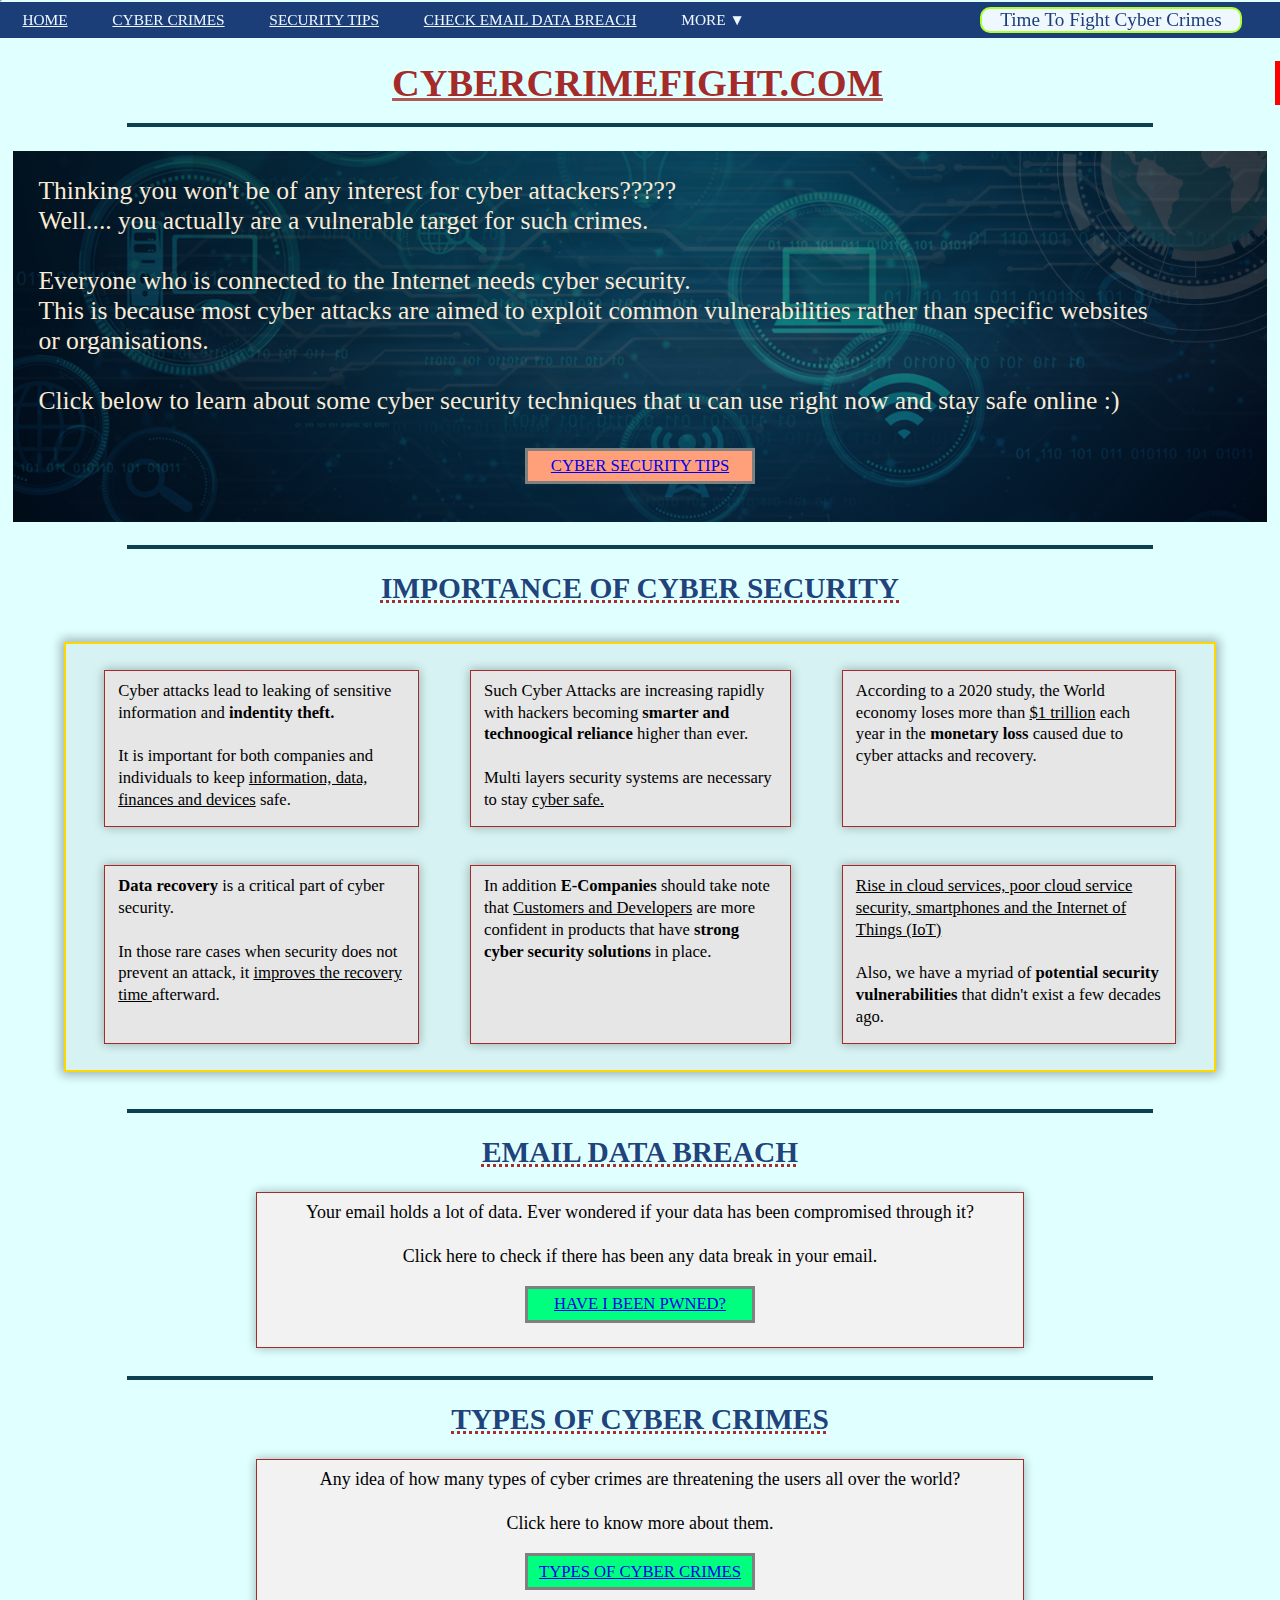
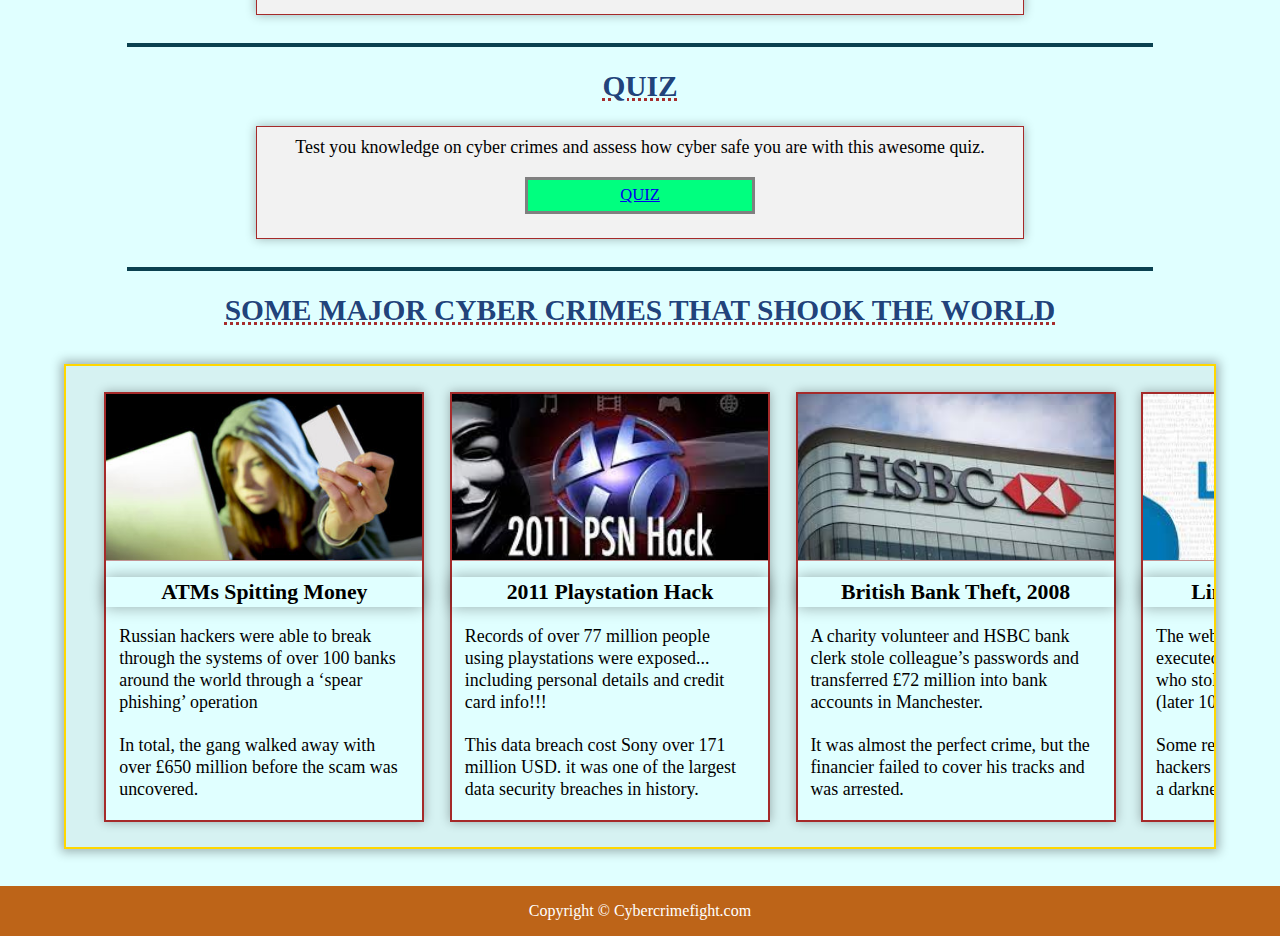
<file: index.html>
<!DOCTYPE html>
<html lang="en">

<head>
    <meta charset="UTF-8">
    <meta http-equiv="X-UA-Compatible" content="IE=edge">
    <meta name="viewport" content="width=device-width, initial-scale=1.0">
    <title>Document</title>
    <link rel="stylesheet" href="style.css">
</head>

<body>
    <div class="progress">
        <hr>
    </div>
    <header>
        <nav id="navbar">
            <div id="nav-left">
                <ul id="nav-buttons">
                    <a href="index.html">
                        <li>home</li>
                    </a>
                    <a href="cybercrime.html">
                        <li>cyber crimes</li>
                    </a>
                    <a href="security.html">
                        <li>security tips</li>
                    </a>
                    <a href="https://haveibeenpwned.com/">
                        <li>check email data breach</li>
                    </a>
                    <li id="dd-btn">more &#9660
                        <ul id="nav-dropdown">
                            <a href="index.html#news">
                                <li>news</li>
                            </a>
                            <a href="quiz.html">
                                <li>quiz</li>
                            </a>
                            <a href="contact.html">
                                <li>contact</li>
                            </a>
                        </ul>
                    </li>
                </ul>
            </div>
            <div id="nav-right">
                <p>
                    Time to fight cyber crimes
                </p>
            </div>
        </nav>
    </header>
    <main>
        <h1 id="web-title">Cybercrimefight.com</h1>
        <hr class="hr" size=4px color=rgb(6,41,105)>
        <section id="sec" class="content2">
            <p>Thinking you won't be of any interest for cyber attackers?????<br> Well.... you actually are a vulnerable
                target for such crimes.
                <br><br>Everyone who is connected to the Internet needs cyber security.<br>This is because most
                cyber attacks are aimed to exploit common vulnerabilities rather than specific websites or
                organisations.<br><br>Click below to learn about some cyber security techniques that u can use right now
                and stay safe online :)
            </p>
            <a href="security.html">
                <btn class="btn">Cyber Security Tips</btn>
            </a>
        </section>
        <hr class="hr" size=4px color=rgb(6,41,105)>
        <section id="importance">
            <h1 class="title">IMPORTANCE OF CYBER SECURITY</h1>
            <div class="container grid1">
                <div class="box">
                    Cyber attacks lead to leaking of sensitive information and <B>indentity theft.</B><br><br>
                    It is important for both companies and individuals to keep <u>information, data, finances and
                        devices</u> safe.
                </div>
                <div class="box">
                    Such Cyber Attacks are increasing rapidly with hackers becoming <b>smarter and technoogical
                        reliance</b> higher than ever.<br><br>
                    Multi layers security systems are necessary to stay <u>cyber safe.</u>
                </div>
                <div class="box">
                    According to a 2020 study, the World economy loses more than <u>$1 trillion</u> each year in the
                    <b>monetary loss</b> caused due to cyber attacks and recovery.
                </div>
                <div class="box">
                    <b>Data recovery</b> is a critical part of cyber security.<br><br>
                    In those rare cases when security does not prevent an attack, it <u>improves the recovery time
                    </u>afterward.
                </div>
                <div class="box">
                    In addition <b>E-Companies</b> should take note that <u>Customers and Developers</u> are more
                    confident in products that have <b>strong cyber security solutions</b> in place.
                </div>
                <div class="box">
                    <u>Rise in cloud services, poor cloud service security, smartphones and the Internet of Things
                        (IoT)</u><br><br>
                    Also, we have a myriad of <b>potential security vulnerabilities</b> that didn't exist a few decades
                    ago.
                </div>
            </div>
            <hr class="hr" size=4px color=rgb(6,41,105)>
        </section>
        <section id="data_breach" class="content3">
            <h1 class="title">EMAIL DATA BREACH</h1>
            <div class="box">
                <p>Your email holds a lot of data. Ever wondered if your data has been compromised through it?<br><br>
                    Click here to check if there has been any data break in your email.</p>
                <a href="https://haveibeenpwned.com">
                    <btn class="btn">Have I been pwned?</btn>
                </a>
            </div>
        </section>
        <hr class="hr" size=4px color=rgb(6,41,105)>
        <section id="types" class="content3">
            <h1 class="title">TYPES OF CYBER CRIMES</h1>
            <div class="box">
                <p>Any idea of how many types of cyber crimes are threatening the users all over the world?<br><br>
                    Click here to know more about them.</p>
                <a href="cybercrime.html">
                    <btn class="btn">Types of cyber crimes</btn>
                </a>
            </div>
        </section>
        <hr class="hr" size=4px color=rgb(6,41,105)>
        <section id="quiz" class="content3">
            <h1 class="title">QUIZ</h1>
            <div class="box">
                <p>Test you knowledge on cyber crimes and assess how cyber safe you are with this awesome quiz.</p>
                <a href="quiz.html">
                    <btn class="btn">Quiz</btn>
                </a>
            </div>
        </section>
        <hr class="hr" size=4px color=rgb(6,41,105)>
        <section id="news">
            <h1 class="title">SOME MAJOR CYBER CRIMES THAT SHOOK THE WORLD</h1>
            <div class="container grid2">
                <div class="box2">
                    <img src="IMAGES/crime1.jpg">
                    <h2>ATMs spitting money</h2>
                    <p>Russian hackers were able to break through the systems of over 100 banks around the world through
                        a ‘spear phishing’ operation<br><br>
                        In total, the gang walked away with over £650 million before the scam was uncovered.
                    </p>
                </div>
                <div class="box2">
                    <img src="IMAGES/crime2.jfif">
                    <h2>2011 playstation hack</h2>
                    <p>
                        Records of over 77 million people using playstations were exposed... including personal details
                        and credit card info!!!<br><br>
                        This data breach cost Sony over 171 million USD. it was one of the largest data security
                        breaches in history.
                    </p>
                </div>
                <div class="box2">
                    <img src="IMAGES/crime3.jfif">
                    <h2>British bank theft, 2008</h2>
                    <p>A charity volunteer and HSBC bank clerk stole colleague’s passwords and transferred £72 million
                        into bank accounts in Manchester.<br><br>
                        It was almost the perfect crime, but the financier failed to cover his tracks and was arrested.
                    </p>
                </div>
                <div class="box2">
                    <img src="IMAGES/crime4.jfif">
                    <h2>LinkedIn Hacking 2012</h2>
                    <p>The website fell prey to a hack executed by Russian cyber criminals who stole the passwords of
                        nearly 6.5 (later 100) million user accounts.
                        <br><br>
                        Some reports have revealed that hackers were trying to sell this info on a darknet market for
                        $2200 each!
                    </p>
                </div>
                <div class="box2">
                    <img src="IMAGES/crime5.jpg">
                    <h2>the logic bomb 1982</h2>
                    <p>It involved the Americans embedding a piece of code to the Russians during the cold war of 1982.
                        Once this code which was used to control a pipeline for transporting natural gas from Siberia
                        was activated, it caused an explosion so strong that it could be seen even through space!
                    </p>
                </div>
                <div class="box2">
                    <img src="IMAGES/crime6.jfif">
                    <h2>Ransomware WannaCry 2017</h2>
                    <p>Delivered as an email attachment virus, it locked up all files in MS Windows powered system,
                        eventually demanding a ransom for unlocking them. It slowly brought systems from the UK to the
                        whole world to their knees. As many as 300,000 computers over 150 countries were infected.
                    </p>
                </div>
            </div>
        </section>
    </main>
    <footer>
        <p>Copyright &copy; Cybercrimefight.com </p>
    </footer>
    <script src="control.js">
    </script>
</body>

</html>
</file>
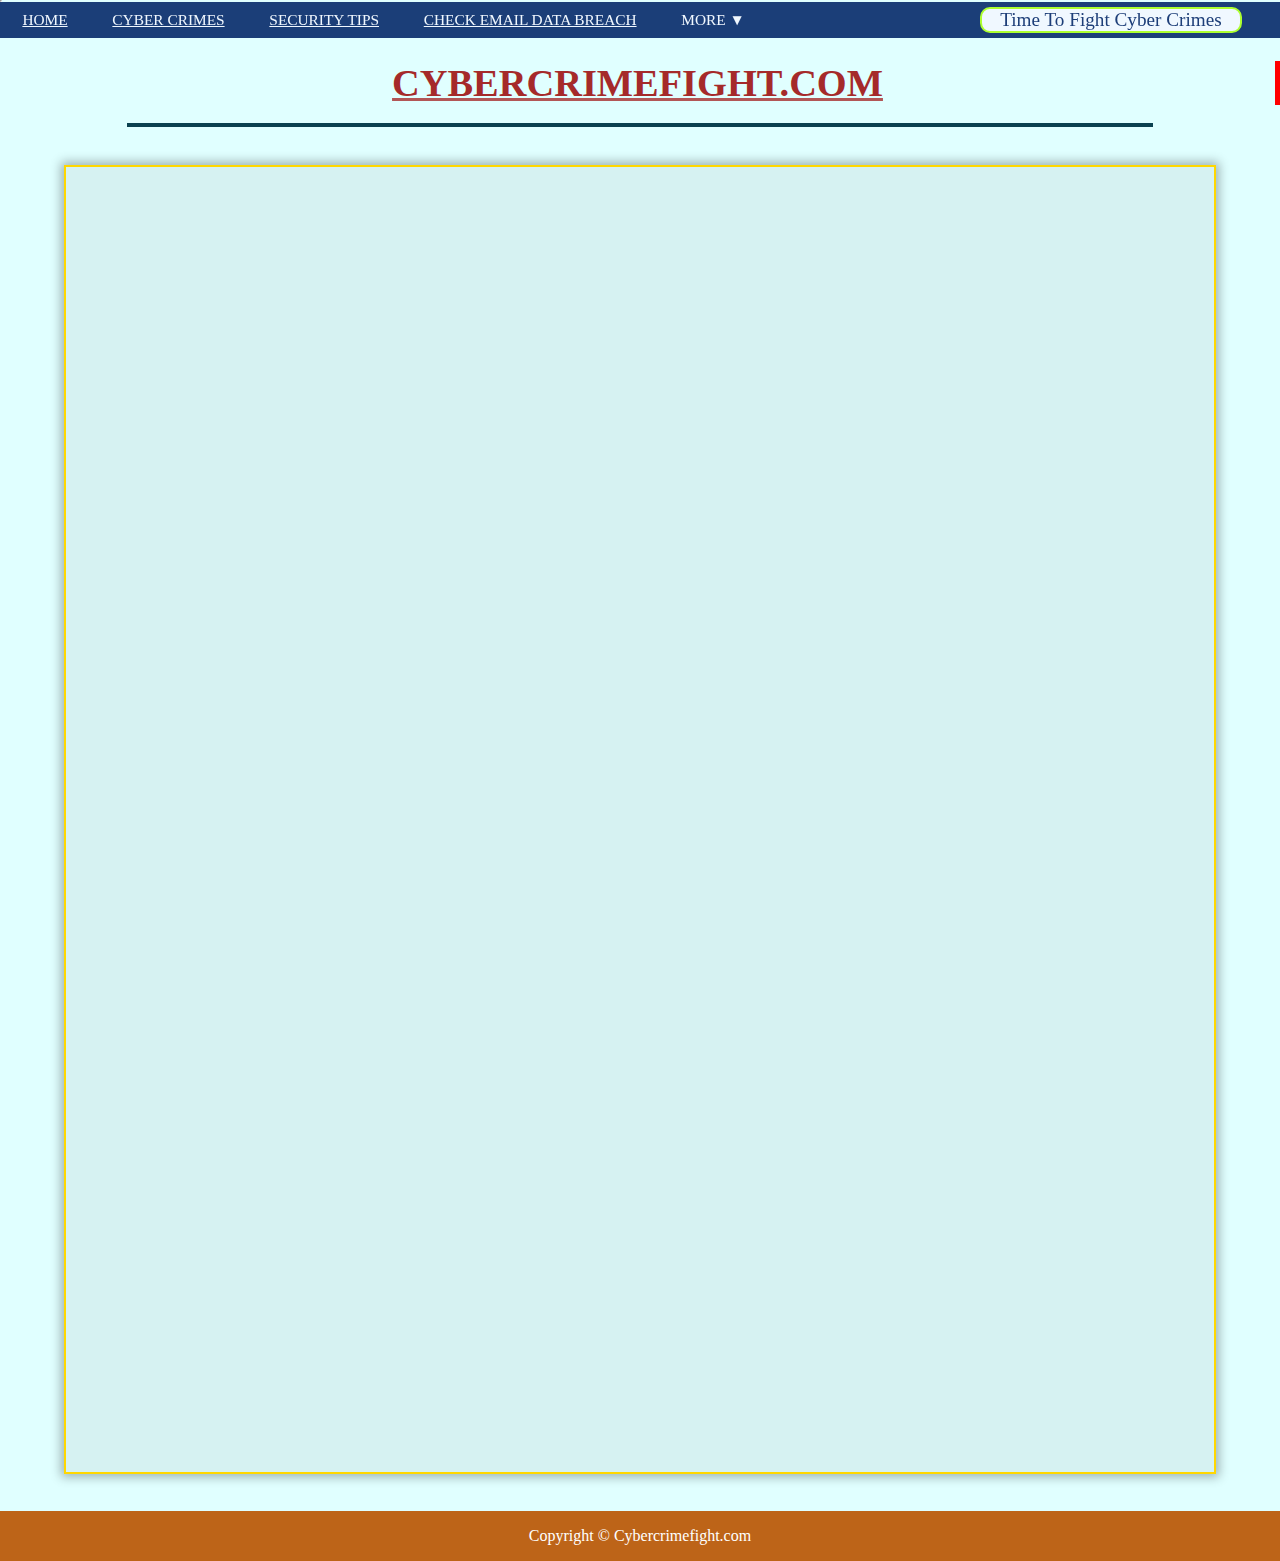
<file: contact.html>
<!DOCTYPE html>
<html lang="en">

<head>
    <meta charset="UTF-8">
    <meta http-equiv="X-UA-Compatible" content="IE=edge">
    <meta name="viewport" content="width=device-width, initial-scale=1.0">
    <link rel="stylesheet" href="style.css">
    <title>Document</title>
</head>

<body>
    <div class="progress">
        <hr>
    </div>
    <header>
        <nav id="navbar">
            <div id="nav-left">
                <ul id="nav-buttons">
                    <a href="index.html">
                        <li>home</li>
                    </a>
                    <a href="cybercrime.html">
                        <li>cyber crimes</li>
                    </a>
                    <a href="security.html">
                        <li>security tips</li>
                    </a>
                    <a href="https://haveibeenpwned.com/">
                        <li>check email data breach</li>
                    </a>
                    <li id="dd-btn">more &#9660
                        <ul id="nav-dropdown">
                            <a href="index.html#news">
                                <li>news</li>
                            </a>
                            <a href="quiz.html">
                                <li>quiz</li>
                            </a>
                            <a href="contact.html">
                                <li>contact</li>
                            </a>
                        </ul>
                    </li>
                </ul>
            </div>
            <div id="nav-right">
                <p>
                    Time to fight cyber crimes
                </p>
            </div>
        </nav>
    </header>
    <main>
        <h1 id="web-title">Cybercrimefight.com</h1>
        <hr class="hr" size=4px color=rgb(6,41,105)>
        <div class="container">
            <iframe
                src="https://docs.google.com/forms/d/e/1FAIpQLSeXyEqoidHCmIMYDNqonAdr3lzKdykjede2iCC5q-U4fMAV4Q/viewform?embedded=true"
                style="width:84vw" height="1250" frameborder="0" marginheight="0" marginwidth="0">Loading…</iframe>
        </div>
    </main>
    <script src="control.js"></script>
    <footer>
        <p>Copyright &copy; Cybercrimefight.com </p>
    </footer>
</body>

</html>
</file>
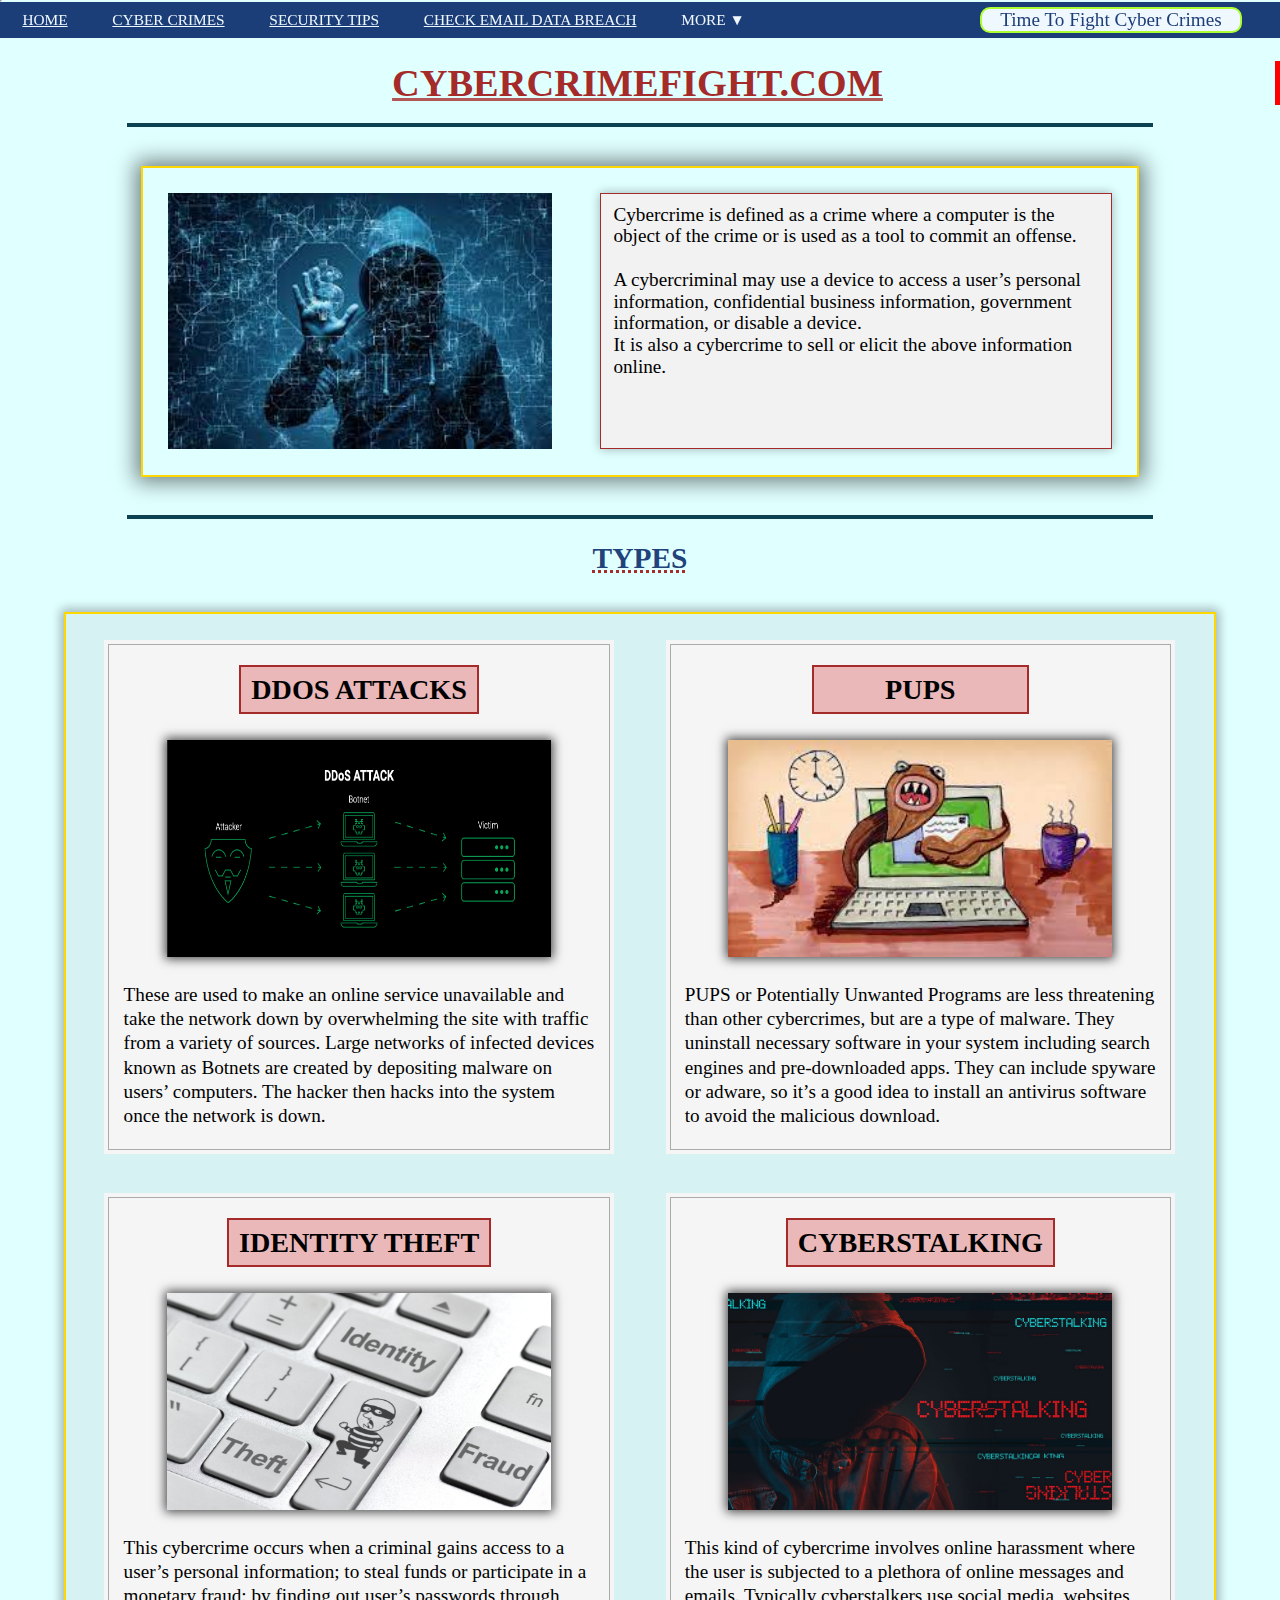
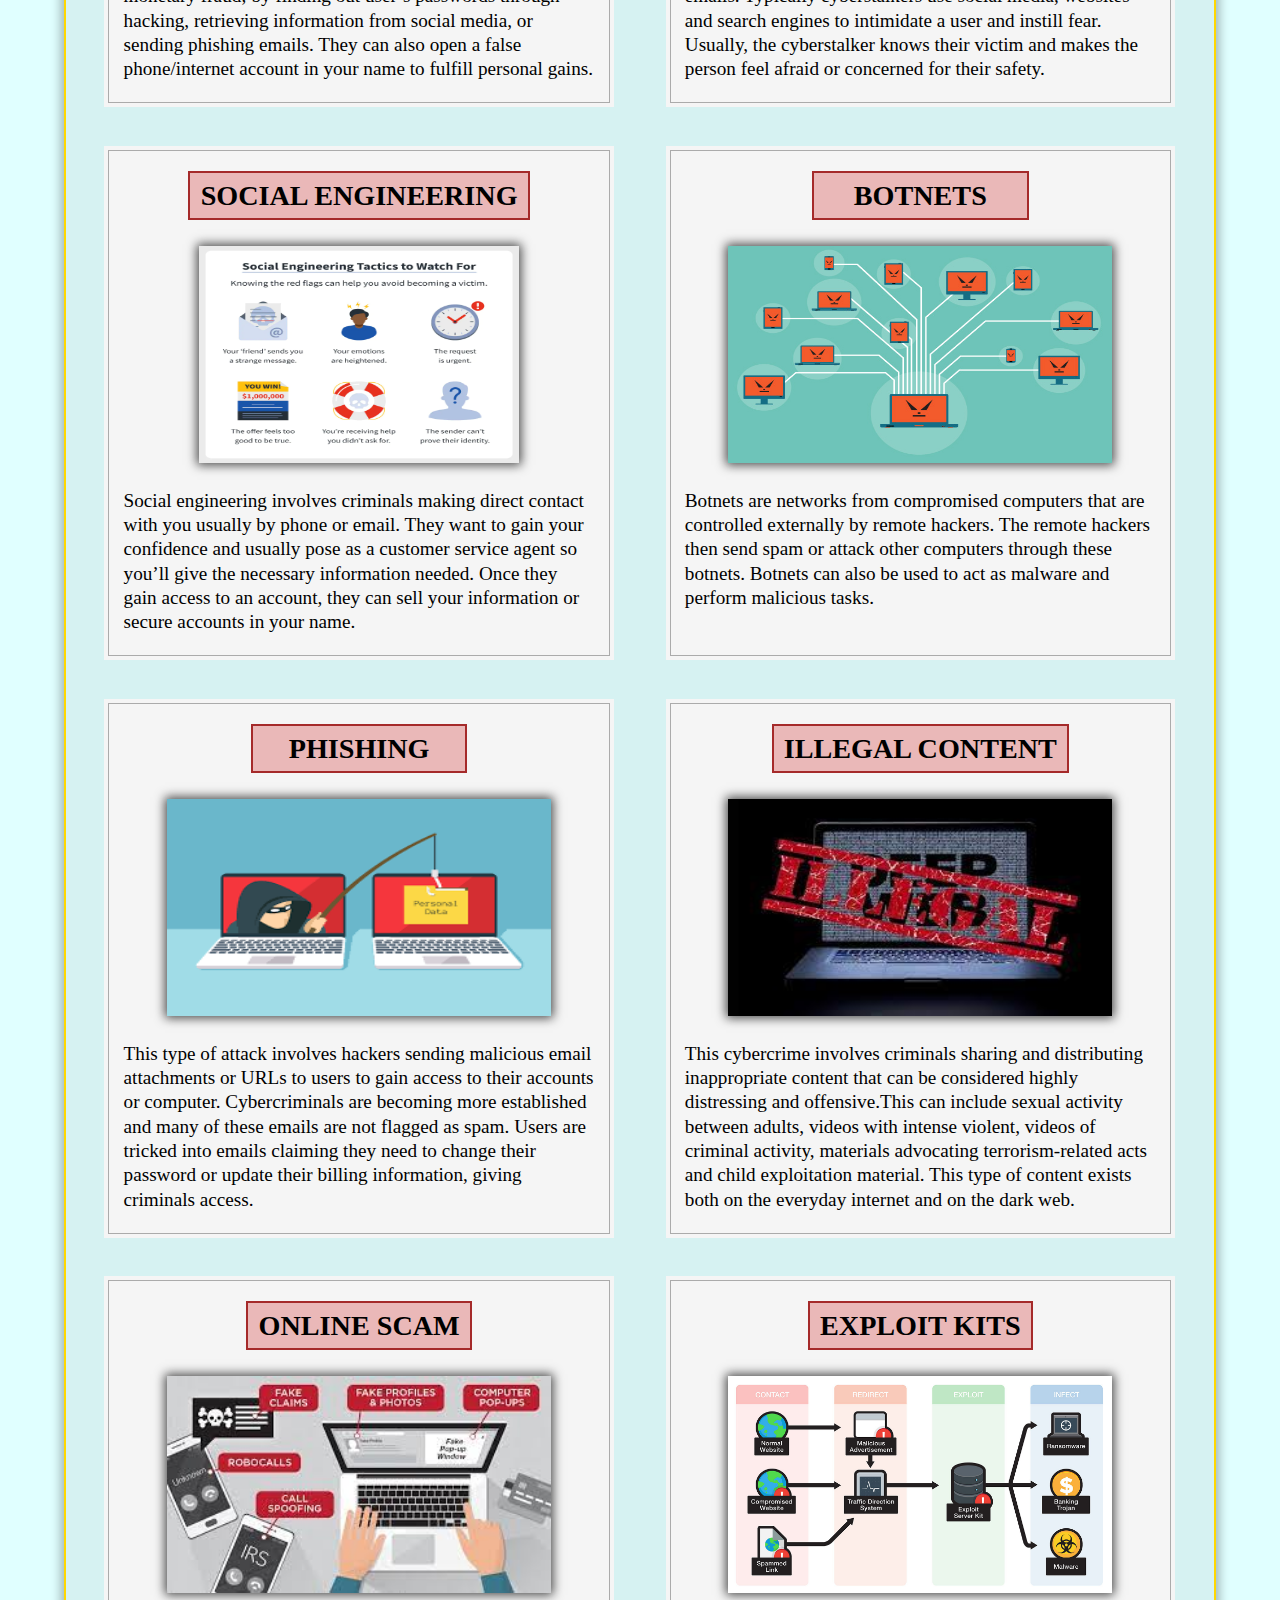
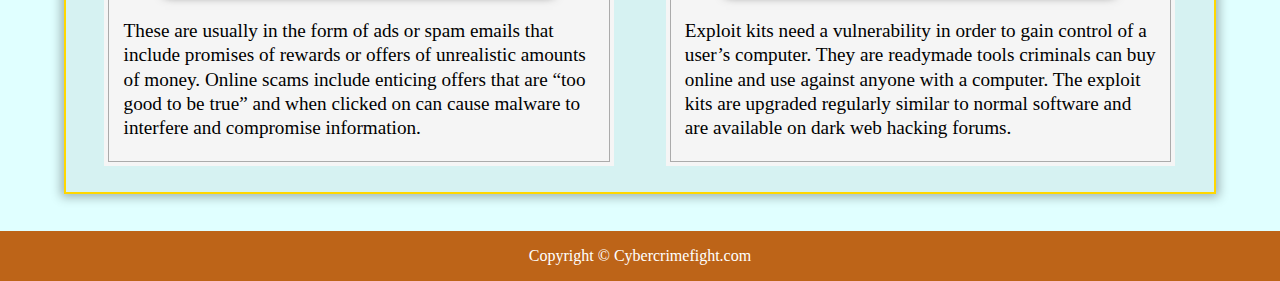
<file: cybercrime.html>
<!DOCTYPE html>
<html lang="en">

<head>
    <meta charset="UTF-8">
    <meta http-equiv="X-UA-Compatible" content="IE=edge">
    <meta name="viewport" content="width=device-width, initial-scale=1.0">
    <title>Document</title>
    <link rel="stylesheet" href="style.css">
</head>

<body>
    <div class="progress">
        <hr>
    </div>
    <header>
        <nav id="navbar">
            <div id="nav-left">
                <ul id="nav-buttons">
                    <a href="index.html">
                        <li>home</li>
                    </a>
                    <a href="cybercrime.html">
                        <li>cyber crimes</li>
                    </a>
                    <a href="security.html">
                        <li>security tips</li>
                    </a>
                    <a href="https://haveibeenpwned.com/">
                        <li>check email data breach</li>
                    </a>
                    <li id="dd-btn">more &#9660
                        <ul id="nav-dropdown">
                            <a href="index.html#news">
                                <li>news</li>
                            </a>
                            <a href="quiz.html">
                                <li>quiz</li>
                            </a>
                            <a href="contact.html">
                                <li>contact</li>
                            </a>
                        </ul>
                    </li>
                </ul>
            </div>
            <div id="nav-right">
                <p>
                    Time to fight cyber crimes
                </p>
            </div>
        </nav>
    </header>
    <main>
        <h1 id="web-title">Cybercrimefight.com</h1>
        <hr class="hr" size=4px color=rgb(6,41,105)>
        <section class="content1">
            <div>
                <img src="IMAGES/cybercrime.jpg">
                <p class="box">Cybercrime is defined as a crime where a computer is the object of the crime or is used
                    as a tool to commit an offense.
                    <br><br>A cybercriminal may use a device to access a user’s personal information, confidential
                    business information, government information, or disable a device.
                    <br>It is also a cybercrime to sell or elicit the above information online.
                </p>
            </div>
            <hr class="hr" size=4px color=rgb(6,41,105)>
        </section>
        <section class="layout1">
            <h1 class="title">TYPES</h1>
            <div class="container grid3">
                <div class="box3">
                    <h1>DDoS Attacks</h1>
                    <img src="IMAGES/ddos.png">
                    <p>These are used to make an online service unavailable and take the network down by overwhelming
                        the site with traffic from a variety of sources. Large networks of infected devices known as
                        Botnets are created by depositing malware on users’ computers. The hacker then hacks into the
                        system once the network is down.</p>
                </div>
                <div class="box3">
                    <h1>Pups</h1>
                    <img src="IMAGES/pup.jpg">
                    <p>PUPS or Potentially Unwanted Programs are less threatening than other cybercrimes, but are a type
                        of malware. They uninstall necessary software in your system including search engines and
                        pre-downloaded apps. They can include spyware or adware, so it’s a good idea to install an
                        antivirus software to avoid the malicious download.

                    </p>
                </div>
                <div class="box3">
                    <h1>Identity Theft</h1>
                    <img src="IMAGES/identity.jpg">
                    <p>This cybercrime occurs when a criminal gains access to a user’s personal information; to steal
                        funds or participate in a monetary fraud; by finding out user’s passwords through hacking,
                        retrieving information from social media, or sending phishing emails. They can also open a false
                        phone/internet account in your name to fulfill personal gains.
                    </p>
                </div>
                <div class="box3">
                    <h1>Cyberstalking</h1>
                    <img src="IMAGES/cyberstalking.jpg">
                    <p>This kind of cybercrime involves online harassment where the user is subjected to a plethora of
                        online messages and emails. Typically cyberstalkers use social media, websites and search
                        engines to intimidate a user and instill fear. Usually, the cyberstalker knows their victim and
                        makes the person feel afraid or concerned for their safety.
                    </p>
                </div>
                <div class="box3">
                    <h1>social engineering</h1>
                    <img style="width:25vw" src="IMAGES/social_engineering.webp">
                    <p>Social engineering involves criminals making direct contact with you usually by phone or email.
                        They want to gain your confidence and usually pose as a customer service agent so you’ll give
                        the necessary information needed. Once they gain access to an account, they can sell your
                        information or secure accounts in your name.
                    </p>
                </div>
                <div class="box3">
                    <h1>Botnets</h1>
                    <img src="IMAGES/botnet.jpg">
                    <p>Botnets are networks from compromised computers that are controlled externally by remote hackers.
                        The remote hackers then send spam or attack other computers through these botnets. Botnets can
                        also be used to act as malware and perform malicious tasks.</p>
                </div>
                <div class="box3">
                    <h1>phishing</h1>
                    <img src="IMAGES/phishing.png">
                    <p>This type of attack involves hackers sending malicious email attachments or URLs to users to gain
                        access to their accounts or computer. Cybercriminals are becoming more established and many of
                        these emails are not flagged as spam. Users are tricked into emails claiming they need to change
                        their password or update their billing information, giving criminals access.
                    </p>
                </div>
                <div class="box3">
                    <h1>Illegal Content</h1>
                    <img src="IMAGES/illegalcontent.jpg">
                    <p>This cybercrime involves criminals sharing and distributing inappropriate content that can be
                        considered highly distressing and offensive.This can include sexual activity between adults,
                        videos with intense violent, videos of criminal activity, materials advocating terrorism-related
                        acts and child exploitation material. This type of content exists both on the everyday internet
                        and on the dark web.</p>
                </div>
                <div class="box3">
                    <h1>online scam</h1>
                    <img src="IMAGES/scam.jpg">
                    <p>These are usually in the form of ads or spam emails that include promises of rewards or offers of
                        unrealistic amounts of money. Online scams include enticing offers that are “too good to be
                        true” and when clicked on can cause malware to interfere and compromise information.
                    </p>
                </div>
                <div class="box3">
                    <h1>exploit kits</h1>
                    <img src="IMAGES/exploitkit.jpg">
                    <p> Exploit kits need a vulnerability in order to gain control of a user’s computer. They are
                        readymade tools criminals can buy online and use against anyone with a computer. The exploit
                        kits are upgraded regularly similar to normal software and are available on dark web hacking
                        forums.
                    </p>
                </div>
            </div>
        </section>
    </main>
    <script src="control.js"></script>
    <footer>
        <p>Copyright &copy; Cybercrimefight.com </p>
    </footer>
</body>

</html>
</file>
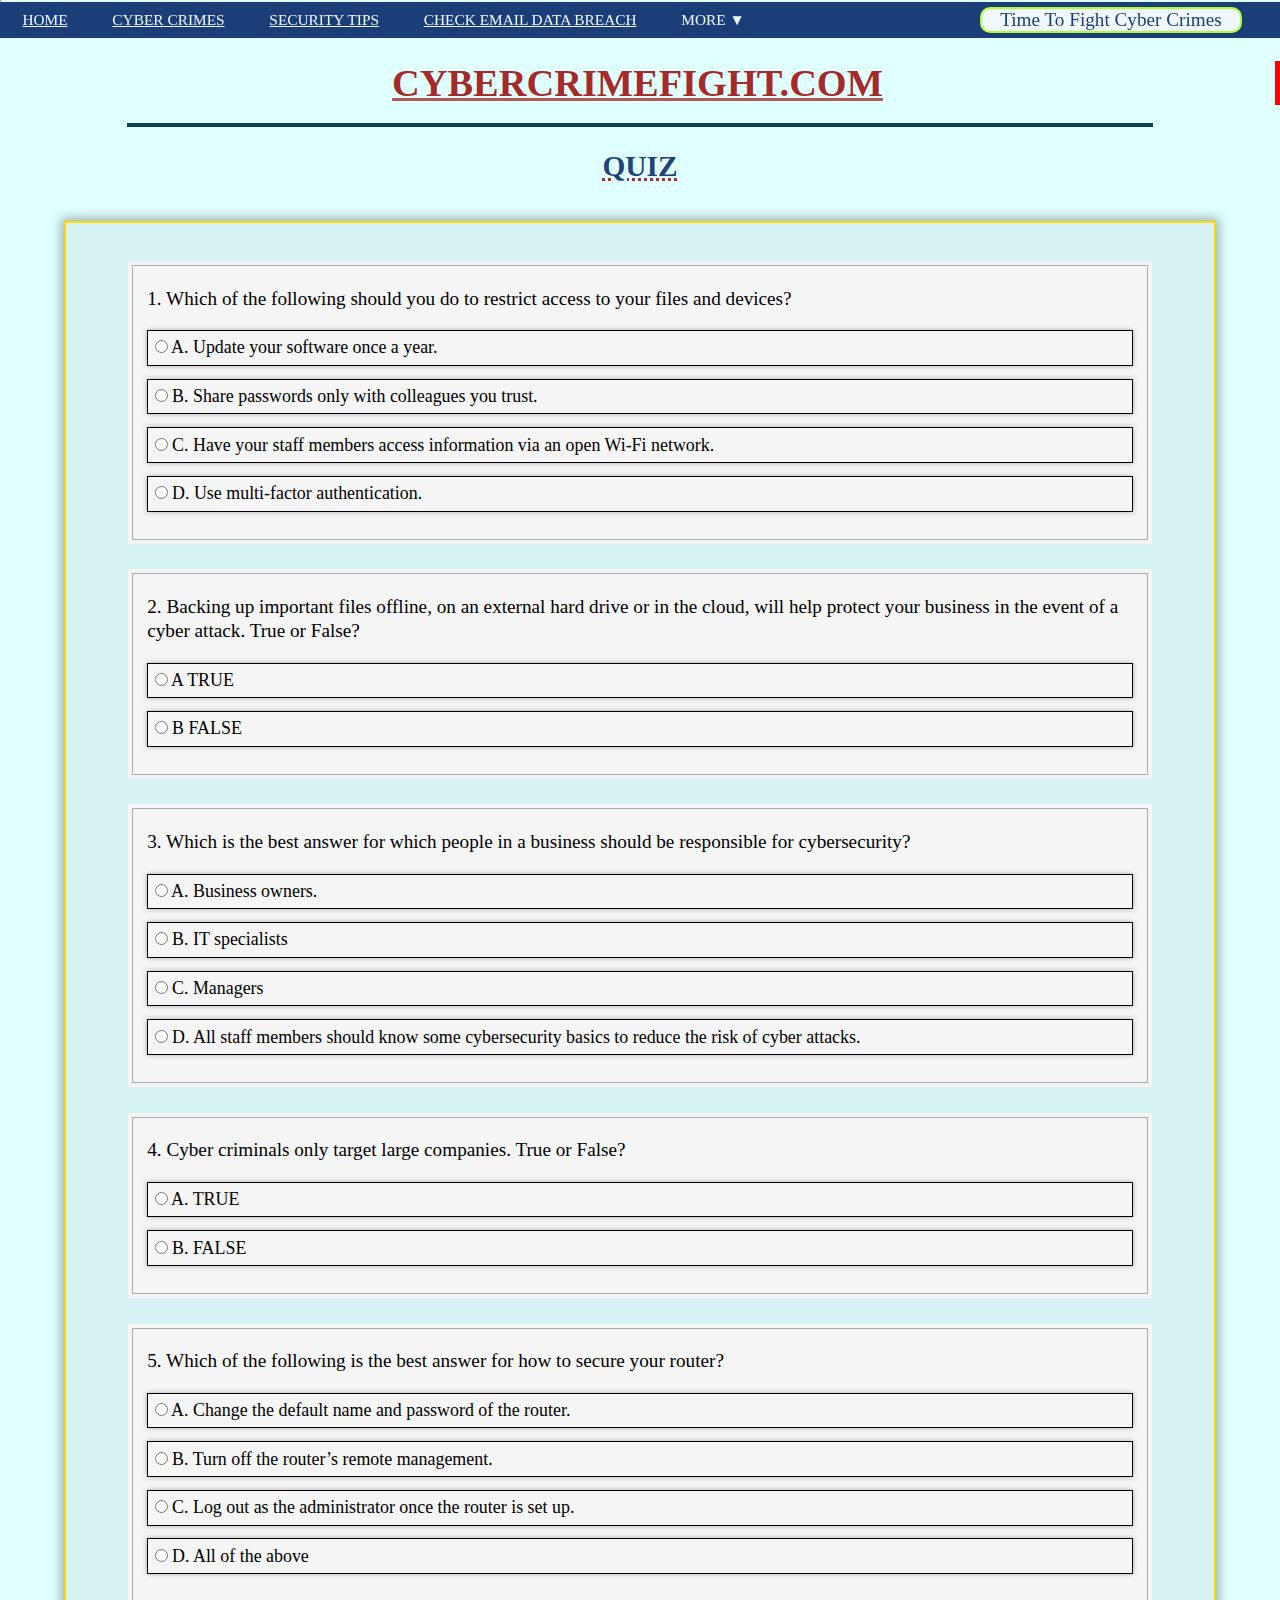
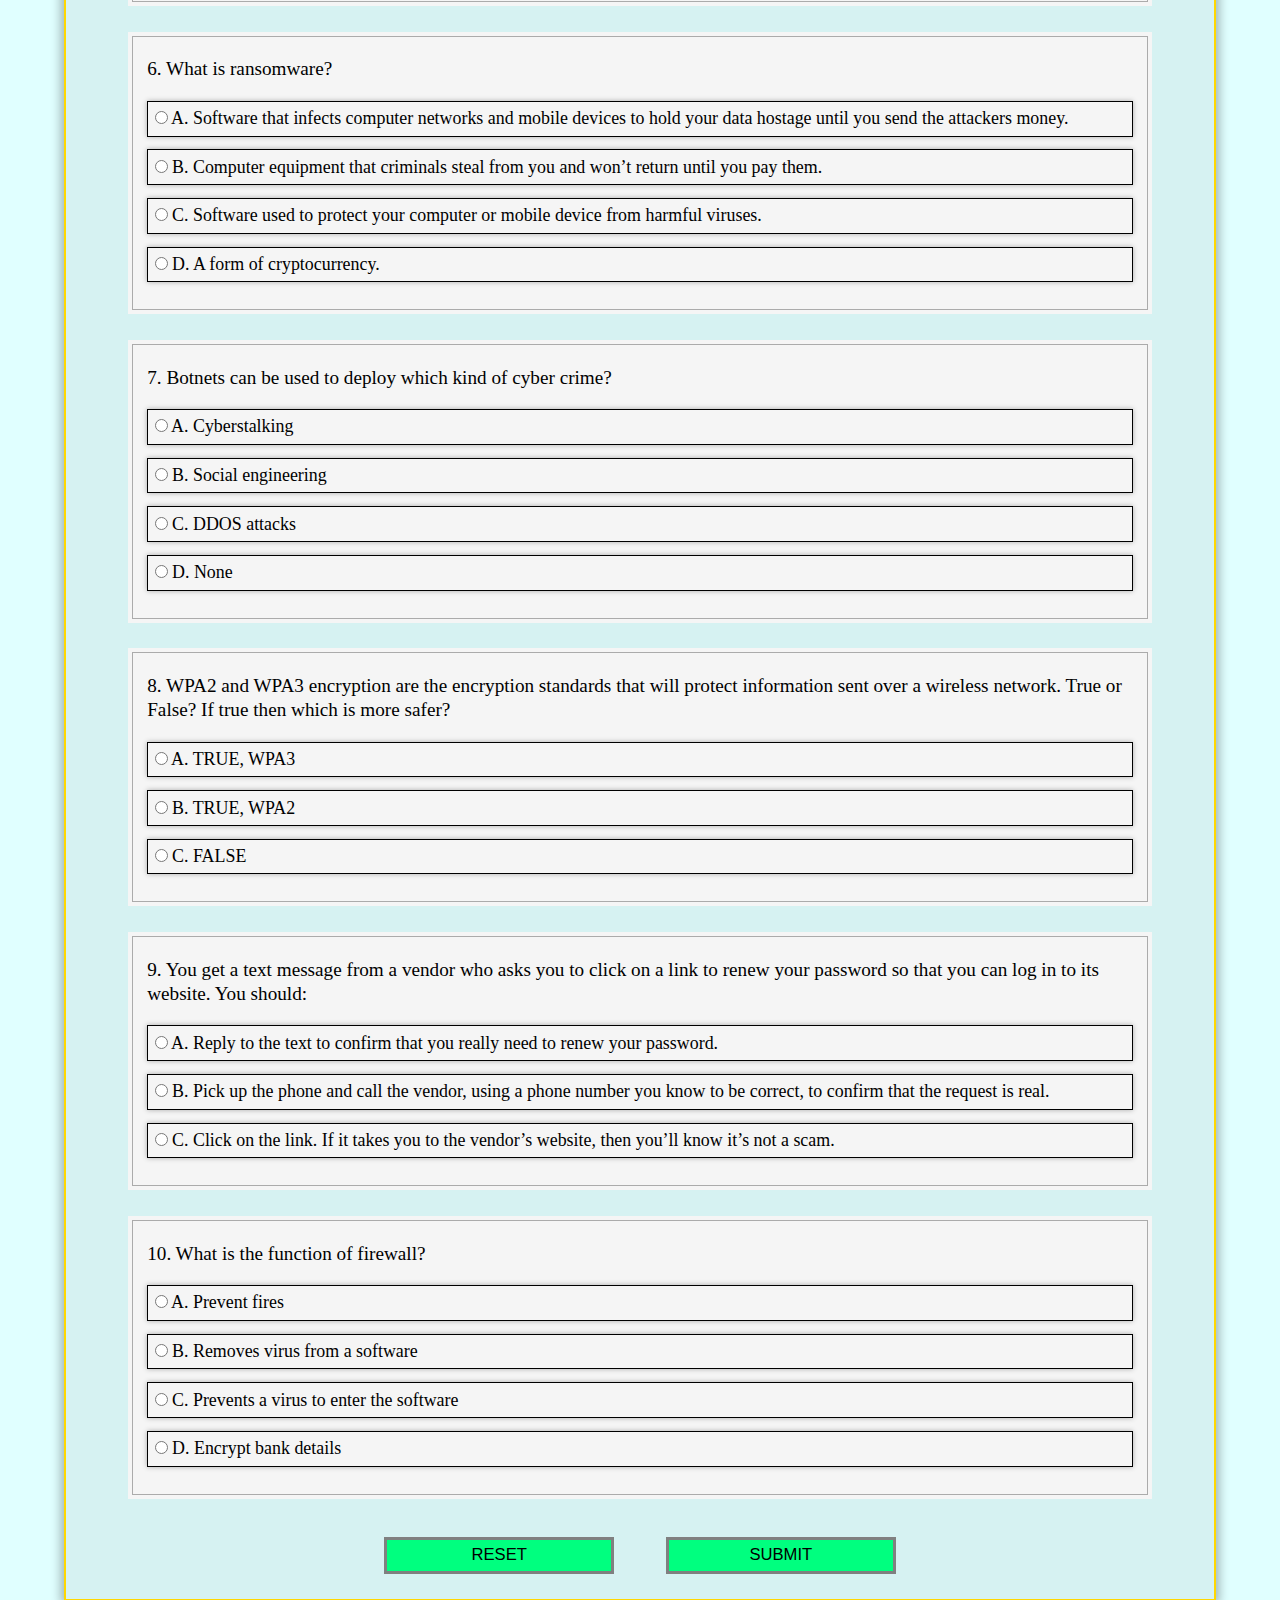
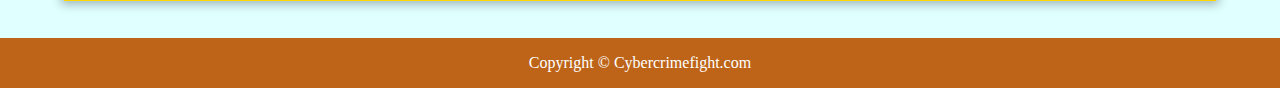
<file: quiz.html>
<!DOCTYPE html>
<html lang="en">

<head>
    <meta charset="UTF-8">
    <meta http-equiv="X-UA-Compatible" content="IE=edge">
    <meta name="viewport" content="width=device-width, initial-scale=1.0">
    <title>Document</title>
    <link rel="stylesheet" href="style.css">
</head>

<body>
    <div class="progress">
        <hr>
    </div>
    <header>
        <nav id="navbar">
            <div id="nav-left">
                <ul id="nav-buttons">
                    <a href="index.html">
                        <li>home</li>
                    </a>
                    <a href="cybercrime.html">
                        <li>cyber crimes</li>
                    </a>
                    <a href="security.html">
                        <li>security tips</li>
                    </a>
                    <a href="https://haveibeenpwned.com/">
                        <li>check email data breach</li>
                    </a>
                    <li id="dd-btn">more &#9660
                        <ul id="nav-dropdown">
                            <a href="index.html#news">
                                <li>news</li>
                            </a>
                            <a href="quiz.html">
                                <li>quiz</li>
                            </a>
                            <a href="contact.html">
                                <li>contact</li>
                            </a>
                        </ul>
                    </li>
                </ul>
            </div>
            <div id="nav-right">
                <p>
                    Time to fight cyber crimes
                </p>
            </div>
        </nav>
    </header>
    <main>
        <h1 id="web-title">Cybercrimefight.com</h1>
        <hr class="hr" size=4px color=rgb(6,41,105)>
        <section class="layout3 ">
            <h1 class="title">QUIZ</h1>
            <div class="container">
                <div class="box3" id="q1">
                    <p>1. Which of the following should you do to restrict access to your files and devices?
                    </p>
                    <div class="option-list">
                        <label for="1.1">
                            <div>
                                <input type="radio" name="q1" id="1.1" class="option"></input>
                                A. Update your software once a year.
                            </div>
                        </label>
                        <label for="1.2">
                            <div class="wrong-ans">
                                <input type="radio" name="q1" id="1.2" class="option"></input>
                                B. Share passwords only with colleagues you trust.
                            </div>
                        </label>
                        <label for="1.3">
                            <div>
                                <input type="radio" name="q1" id="1.3" class="option"></input>
                                C. Have your staff members access information via an open Wi-Fi network.
                            </div>
                        </label>
                        <label for="1.4">
                            <div>
                                <input type="radio" name="q1" id="1.4" class="correct option"></input>
                                D. Use multi-factor authentication.
                            </div>
                        </label>
                    </div>
                </div>
                <div class="box3" id="q2">
                    <p>2. Backing up important files offline, on an external hard drive or in the cloud, will help
                        protect your business in the event of a cyber attack. True or False?
                    </p>
                    <div class="option-list">
                        <label for="2.1">
                            <div>
                                <input type="radio" name="q2" id="2.1" class=" correct option"></input>
                                A TRUE
                            </div>
                        </label>
                        <label for="2.2">
                            <div>
                                <input type="radio" name="q2" id="2.2" class="option"></input>
                                B FALSE
                            </div>
                        </label>
                        </label>
                    </div>
                </div>
                <div class="box3" id="q3">
                    <p>3. Which is the best answer for which people in a business should be responsible for
                        cybersecurity?
                    </p>
                    <div class="option-list">
                        <label for="3.1">
                            <div>
                                <input type="radio" name="q3" id="3.1" class="option"></input>
                                A. Business owners.
                            </div>
                        </label>
                        <label for="3.2">
                            <div class="wrong-ans">
                                <input type="radio" name="q3" id="3.2" class="option"></input>
                                B. IT specialists
                            </div>
                        </label>
                        <label for="3.3">
                            <div>
                                <input type="radio" name="q3" id="3.3" class="option"></input>
                                C. Managers
                            </div>
                        </label>
                        <label for="3.4">
                            <div>
                                <input type="radio" name="q3" id="3.4" class="correct option"></input>
                                D. All staff members should know some cybersecurity basics to reduce the risk of cyber
                                attacks.
                            </div>
                        </label>
                    </div>
                </div>
                <div class="box3" id="q4">
                    <p>4. Cyber criminals only target large companies. True or False?
                    </p>
                    <div class="option-list">
                        <label for="4.1">
                            <div>
                                <input type="radio" name="q4" id="4.1" class="option"></input>
                                A. TRUE
                            </div>
                        </label>
                        <label for="4.2">
                            <div class="wrong-ans">
                                <input type="radio" name="q4" id="4.2" class=" correct option"></input>
                                B. FALSE
                            </div>
                        </label>
                    </div>
                </div>
                <div class="box3" id="q5">
                    <p>5. Which of the following is the best answer for how to secure your router?
                    </p>
                    <div class="option-list">
                        <label for="5.1">
                            <div>
                                <input type="radio" name="q5" id="5.1" class="option"></input>
                                A. Change the default name and password of the router.
                            </div>
                        </label>
                        <label for="5.2">
                            <div class="wrong-ans">
                                <input type="radio" name="q5" id="5.2" class="option"></input>
                                B. Turn off the router’s remote management.
                            </div>
                        </label>
                        <label for="5.3">
                            <div>
                                <input type="radio" name="q5" id="5.3" class="option"></input>
                                C. Log out as the administrator once the router is set up.
                            </div>
                        </label>
                        <label for="5.4">
                            <div>
                                <input type="radio" name="q5" id="5.4" class="correct option"></input>
                                D. All of the above
                            </div>
                        </label>
                    </div>
                </div>
                <div class="box3" id="q6">
                    <p>6. What is ransomware?
                    </p>
                    <div class="option-list">
                        <label for="6.1">
                            <div>
                                <input type="radio" name="q6" id="6.1" class="correct option"></input>
                                A. Software that infects computer networks and mobile devices to hold your data hostage
                                until you send the attackers money.

                            </div>
                        </label>
                        <label for="6.2">
                            <div class="wrong-ans">
                                <input type="radio" name="q6" id="6.2" class="option"></input>
                                B. Computer equipment that criminals steal from you and won’t return until you pay them.

                            </div>
                        </label>
                        <label for="6.3">
                            <div>
                                <input type="radio" name="q6" id="6.3" class="option"></input>
                                C. Software used to protect your computer or mobile device from harmful viruses.

                            </div>
                        </label>
                        <label for="6.4">
                            <div>
                                <input type="radio" name="q6" id="6.4" class="option"></input>
                                D. A form of cryptocurrency.
                            </div>
                        </label>
                    </div>
                </div>
                <div class="box3" id="q7">
                    <p>7. Botnets can be used to deploy which kind of cyber crime?
                    </p>
                    <div class="option-list">
                        <label for="7.1">
                            <div>
                                <input type="radio" name="q7" id="7.1" class="option"></input>
                                A. Cyberstalking
                            </div>
                        </label>
                        <label for="7.2">
                            <div class="wrong-ans">
                                <input type="radio" name="q7" id="7.2" class="option"></input>
                                B. Social engineering
                            </div>
                        </label>
                        <label for="7.3">
                            <div>
                                <input type="radio" name="q7" id="7.3" class="correct option"></input>
                                C. DDOS attacks
                            </div>
                        </label>
                        <label for="7.4">
                            <div>
                                <input type="radio" name="q7" id="7.4" class="option"></input>
                                D. None
                            </div>
                        </label>
                    </div>
                </div>
                <div class="box3" id="q8">
                    <p>8. WPA2 and WPA3 encryption are the encryption standards that will protect information sent over
                        a wireless network. True or False? If true then which is more safer?
                    </p>
                    <div class="option-list">
                        <label for="8.1">
                            <div>
                                <input type="radio" name="q8" id="8.1" class="correct option"></input>
                                A. TRUE, WPA3
                            </div>
                        </label>
                        <label for="8.2">
                            <div class="wrong-ans">
                                <input type="radio" name="q8" id="8.2" class="option"></input>
                                B. TRUE, WPA2
                            </div>
                        </label>
                        <label for="8.3">
                            <div class="wrong-ans">
                                <input type="radio" name="q8" id="8.3" class="option"></input>
                                C. FALSE
                            </div>
                        </label>
                    </div>
                </div>
                <div class="box3" id="q9">
                    <p>9. You get a text message from a vendor who asks you to click on a link to renew your password so
                        that you can log in to its website. You should:
                    </p>
                    <div class="option-list">
                        <label for="9.1">
                            <div>
                                <input type="radio" name="q9" id="9.1" class="option"></input>
                                A. Reply to the text to confirm that you really need to renew your password.
                            </div>
                        </label>
                        <label for="9.2">
                            <div class="wrong-ans">
                                <input type="radio" name="q9" id="9.2" class="correct option"></input>
                                B. Pick up the phone and call the vendor, using a phone number you know to be correct,
                                to confirm that the request is real.
                            </div>
                        </label>
                        <label for="9.3">
                            <div>
                                <input type="radio" name="q9" id="9.3" class="option"></input>
                                C. Click on the link. If it takes you to the vendor’s website, then you’ll know it’s not
                                a scam.
                            </div>
                        </label>
                    </div>
                </div>
                <div class="box3" id="q10">
                    <p>10. What is the function of firewall?
                    </p>
                    <div class="option-list">
                        <label for="10.1">
                            <div>
                                <input type="radio" name="q10" id="10.1" class="option"></input>
                                A. Prevent fires
                            </div>
                        </label>
                        <label for="10.2">
                            <div class="wrong-ans">
                                <input type="radio" name="q10" id="10.2" class="option"></input>
                                B. Removes virus from a software
                            </div>
                        </label>
                        <label for="10.3">
                            <div>
                                <input type="radio" name="q10" id="10.3" class="correct option"></input>
                                C. Prevents a virus to enter the software
                            </div>
                        </label>
                        <label for="10.4">
                            <div>
                                <input type="radio" name="q10" id="10.4" class="option"></input>
                                D. Encrypt bank details
                            </div>
                        </label>
                    </div>
                </div>
                <div class="btn-grp">
                    <button type="clear" id="reset" class="btn">RESET</button>
                    <button type="submit" id="submit" class="btn">SUBMIT</button>
                </div>
                <div class="box" id="score">
                    <p></p>
                </div>
            </div>
        </section>
    </main>
    <script src="control.js"></script>
    <footer>
        <p>Copyright &copy; Cybercrimefight.com </p>
    </footer>
</body>

</html>
</file>
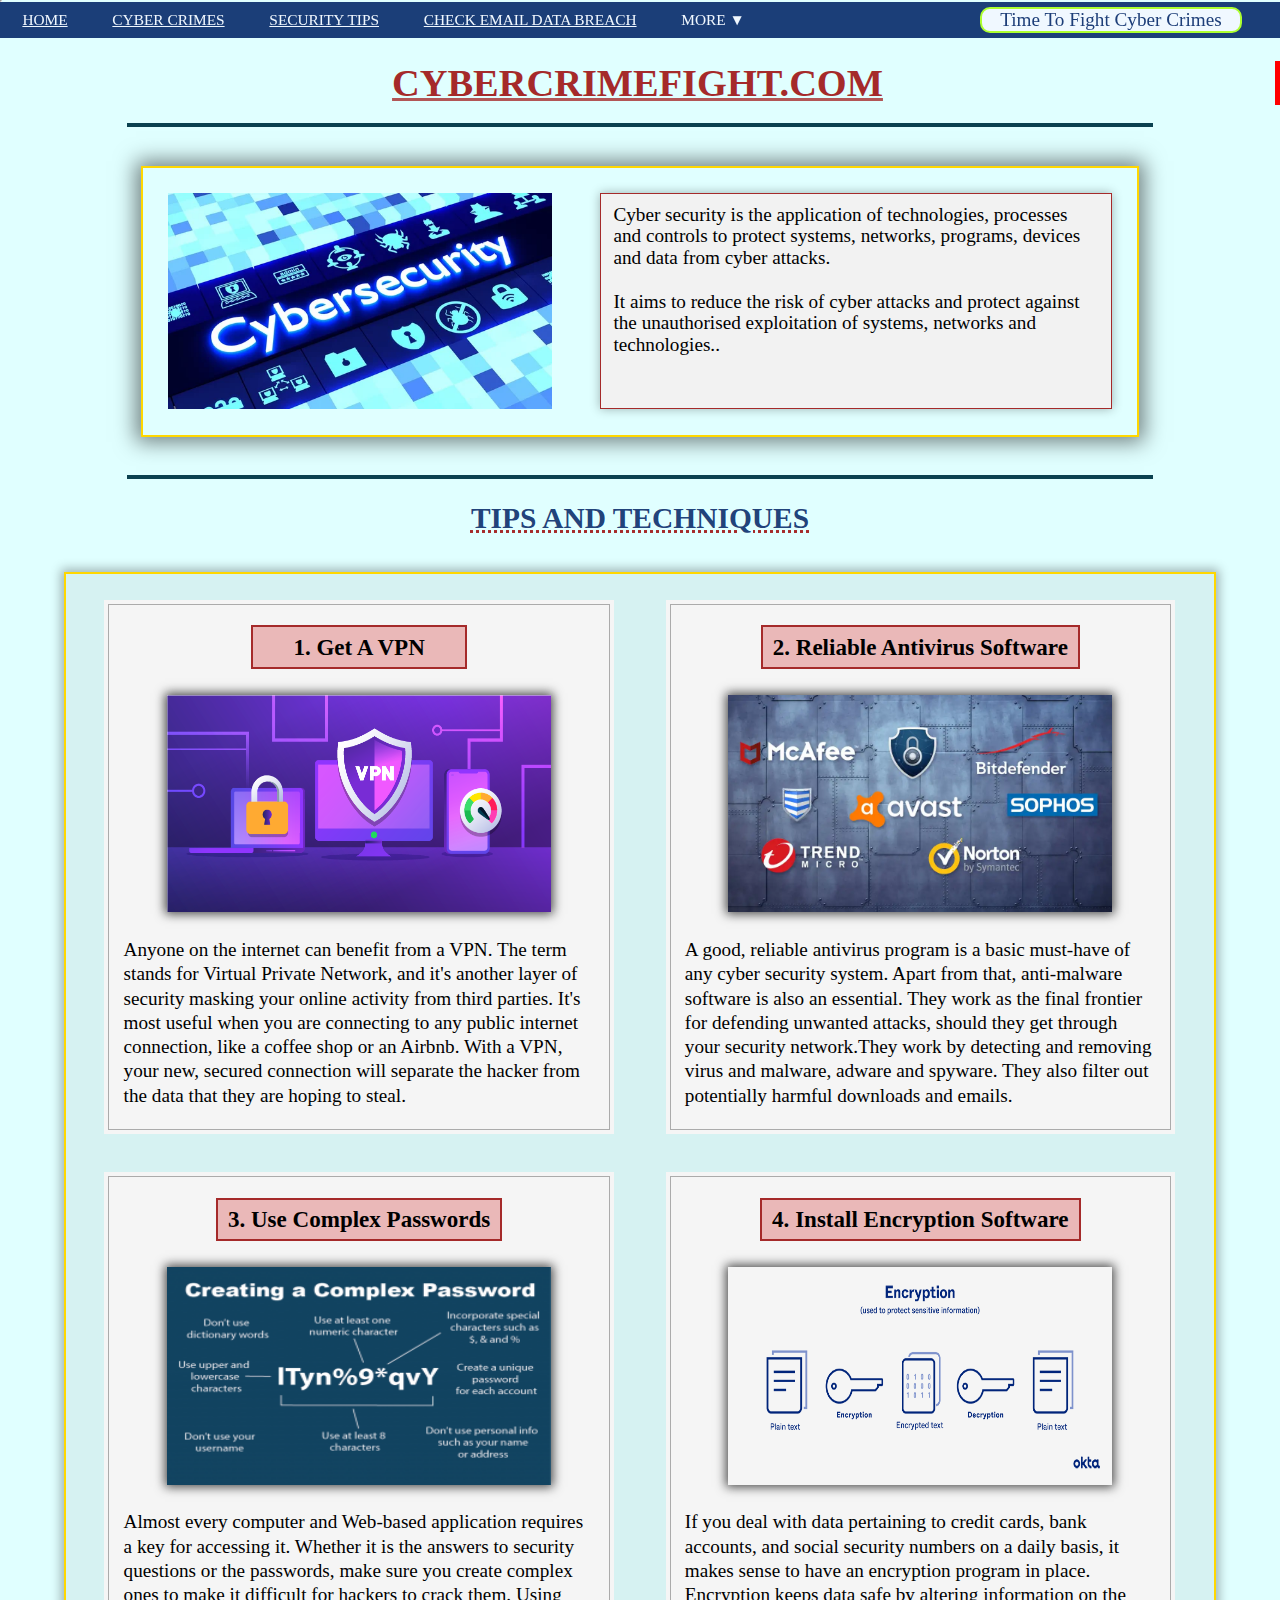
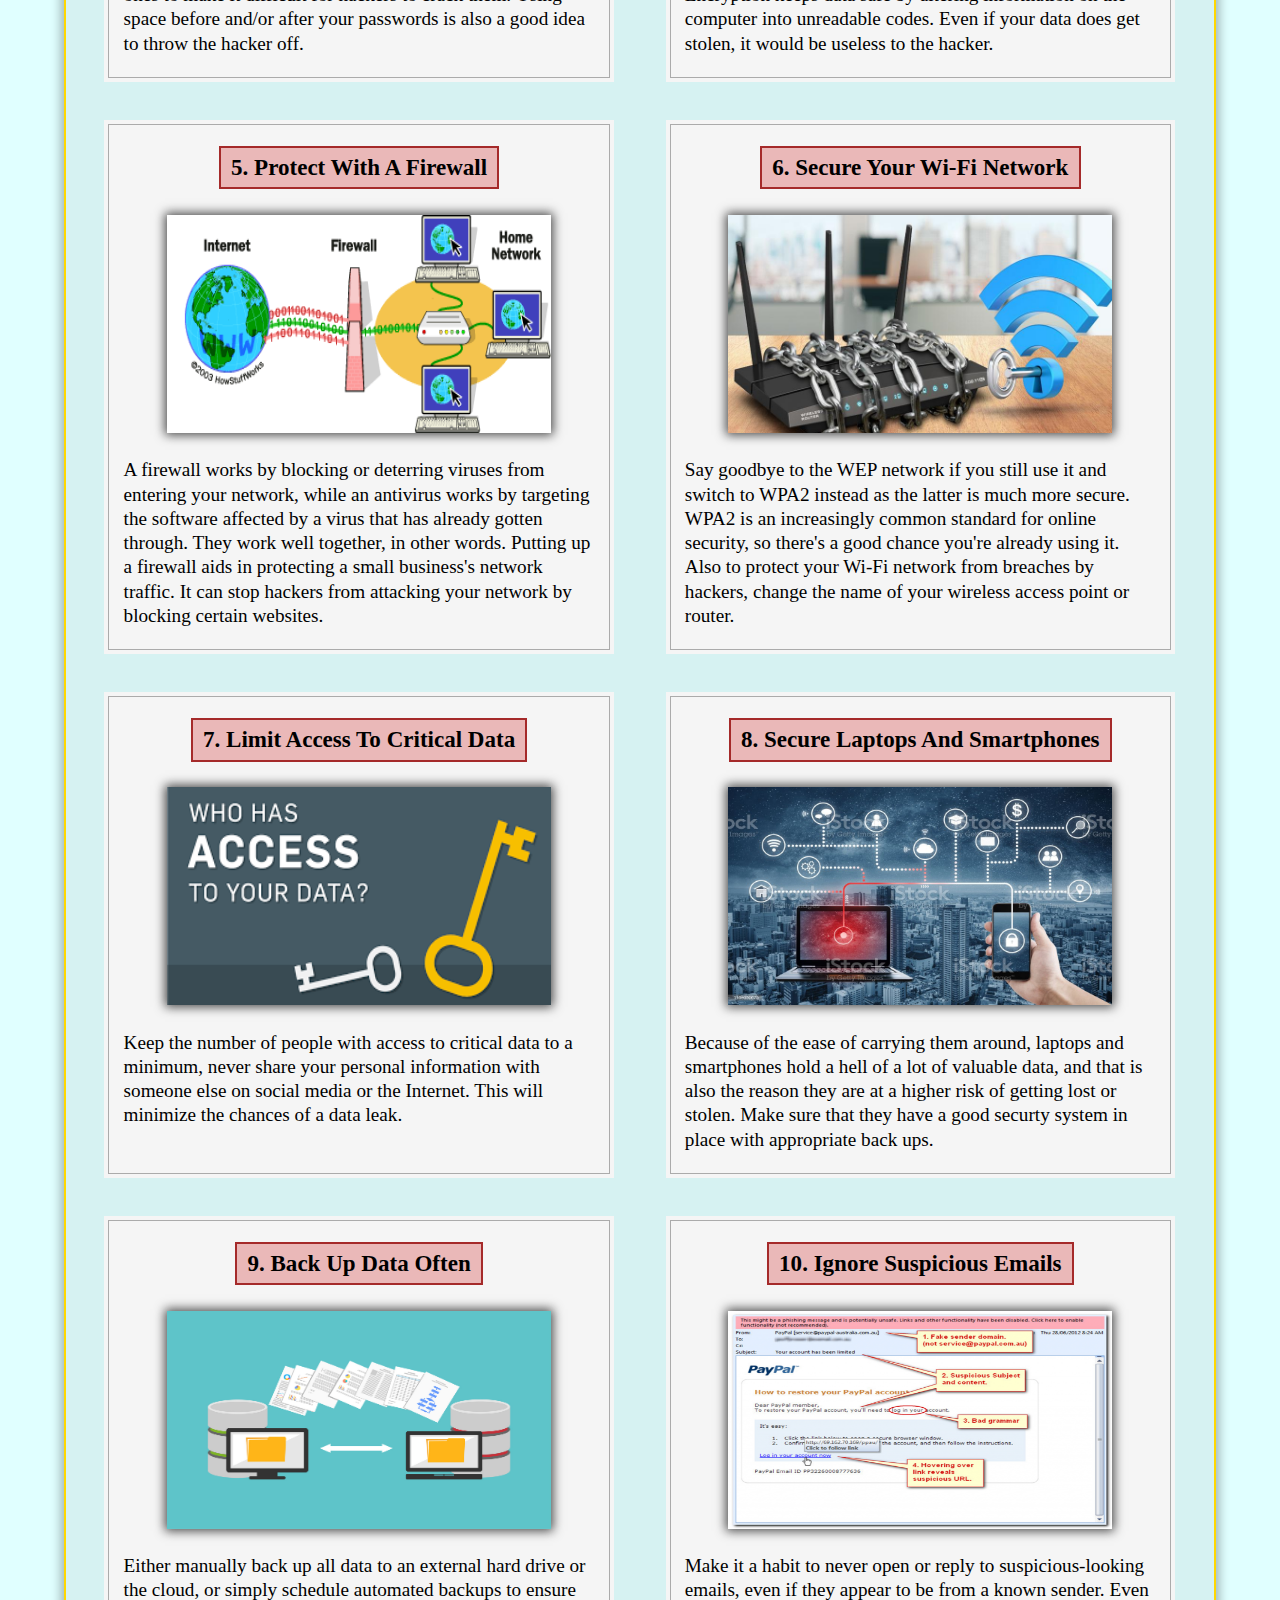
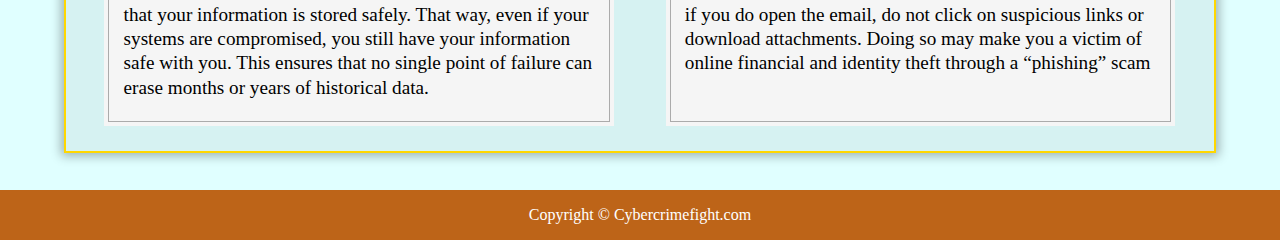
<file: security.html>
<!DOCTYPE html>
<html lang="en">

<head>
    <meta charset="UTF-8">
    <meta http-equiv="X-UA-Compatible" content="IE=edge">
    <meta name="viewport" content="width=device-width, initial-scale=1.0">
    <link rel="stylesheet" href="style.css">
    <title>Document</title>
</head>

<body>
    <div class="progress">
        <hr>
    </div>
    <header>
        <nav id="navbar">
            <div id="nav-left">
                <ul id="nav-buttons">
                    <a href="index.html">
                        <li>home</li>
                    </a>
                    <a href="cybercrime.html">
                        <li>cyber crimes</li>
                    </a>
                    <a href="security.html">
                        <li>security tips</li>
                    </a>
                    <a href="https://haveibeenpwned.com/">
                        <li>check email data breach</li>
                    </a>
                    <li id="dd-btn">more &#9660
                        <ul id="nav-dropdown">
                            <a href="index.html#news">
                                <li>news</li>
                            </a>
                            <a href="quiz.html">
                                <li>quiz</li>
                            </a>
                            <a href="contact.html">
                                <li>contact</li>
                            </a>
                        </ul>
                    </li>
                </ul>
            </div>
            <div id="nav-right">
                <p>
                    Time to fight cyber crimes
                </p>
            </div>
        </nav>
    </header>
    <main>
        <h1 id="web-title">Cybercrimefight.com</h1>
        <hr class="hr" size=4px color=rgb(6,41,105)>
        <section class="content1">
            <div>
                <img src="IMAGES/pic1.webp">
                <p class="box">Cyber security is the application of technologies, processes and controls to protect
                    systems, networks, programs, devices and data from cyber attacks.
                    <br><br>
                    It aims to reduce the risk of cyber attacks and protect against the unauthorised exploitation of
                    systems, networks and technologies..
                </p>
            </div>
            <hr class="hr" size=4px color=rgb(6,41,105)>
        </section>
        <section class="layout2">
            <h1 class="title">TIPS AND TECHNIQUES</h1>
            <div class="container grid3">
                <div class="box3">
                    <h1>1. Get a VPN</h1>
                    <img src="IMAGES/vpn.png">
                    <p>Anyone on the internet can benefit from a VPN. The term stands for Virtual Private Network, and
                        it's another layer of security masking your online activity from third parties. It's most useful
                        when you are connecting to any public internet connection, like a coffee shop or an Airbnb. With
                        a VPN, your new, secured connection will separate the hacker from the data that they are hoping
                        to steal.
                    </p>
                </div>
                <div class="box3">
                    <h1>2. Reliable Antivirus Software</h1>
                    <img src="IMAGES/antivirus.webp">
                    <p>A good, reliable antivirus program is a basic must-have of any cyber security system. Apart from
                        that, anti-malware software is also an essential. They work as the final frontier for defending
                        unwanted attacks, should they get through your security network.They work by detecting and
                        removing virus and malware, adware and spyware. They also filter out potentially harmful
                        downloads and emails.
                    </p>
                </div>
                <div class="box3">
                    <h1>3. Use Complex Passwords</h1>
                    <img src="IMAGES/password.png">
                    <p>Almost every computer and Web-based application requires a key for accessing it. Whether it is
                        the answers to security questions or the passwords, make sure you create complex ones to make it
                        difficult for hackers to crack them. Using space before and/or after your passwords is also a
                        good idea to throw the hacker off.
                    </p>
                </div>
                <div class="box3">
                    <h1>4. Install Encryption Software</h1>
                    <img src="IMAGES/encryption.png">
                    <p>If you deal with data pertaining to credit cards, bank accounts, and social security numbers on a
                        daily basis, it makes sense to have an encryption program in place. Encryption keeps data safe
                        by altering information on the computer into unreadable codes. Even if your data does get
                        stolen, it would be useless to the hacker.
                    </p>
                </div>
                <div class="box3">
                    <h1>5. Protect with a Firewall</h1>
                    <img src="IMAGES/firewall.gif">
                    <p>A firewall works by blocking or deterring viruses from entering your network, while an antivirus
                        works by targeting the software affected by a virus that has already gotten through. They work
                        well together, in other words. Putting up a firewall aids in protecting a small business's
                        network traffic. It can stop hackers from attacking your network by blocking certain websites.
                    </p>
                </div>
                <div class="box3">
                    <h1>6. Secure Your Wi-Fi Network</h1>
                    <img src="IMAGES/wifi.jpg">
                    <p>Say goodbye to the WEP network if you still use it and switch to WPA2 instead as the latter is
                        much more secure. WPA2 is an increasingly common standard for online security, so there's a good
                        chance you're already using it. Also to protect your Wi-Fi network from breaches by hackers,
                        change the name of your wireless access point or router.
                    </p>
                </div>
                <div class="box3">
                    <h1>7. Limit Access to Critical Data</h1>
                    <img src="IMAGES/accessdata.png">
                    <p>Keep the number of people with access to critical data to a minimum, never share your personal
                        information with someone else on social media or the Internet. This will minimize the chances of
                        a data leak.
                    </p>
                </div>
                <div class="box3">
                    <h1>8. Secure Laptops and Smartphones</h1>
                    <img src="IMAGES/laptop.jpg">
                    <p>Because of the ease of carrying them around, laptops and smartphones hold a hell of a lot of
                        valuable data, and that is also the reason they are at a higher risk of getting lost or stolen.
                        Make sure that they have a good securty system in place with appropriate back ups.
                    </p>
                </div>
                <div class="box3">
                    <h1>9. Back Up Data Often</h1>
                    <img src="IMAGES/backup.jpg">
                    <p>Either manually back up all data to an external hard drive or the cloud, or simply schedule
                        automated backups to ensure that your information is stored safely. That way, even if your
                        systems are compromised, you still have your information safe with you. This ensures that no
                        single point of failure can erase months or years of historical data.
                    </p>
                </div>
                <div class="box3">
                    <h1>10. Ignore Suspicious Emails</h1>
                    <img src="IMAGES/email.png">
                    <p>Make it a habit to never open or reply to suspicious-looking emails, even if they appear to be
                        from a known sender. Even if you do open the email, do not click on suspicious links or download
                        attachments. Doing so may make you a victim of online financial and identity theft through a
                        “phishing” scam</p>
                </div>
            </div>
        </section>
    </main>
    <script src="control.js"></script>
    <footer>
        <p>Copyright &copy; Cybercrimefight.com </p>
    </footer>
</body>

</html>
</file>
<file: style.css>
:root {
  --nav-height: 2.8vw;
  --nav-bg-color: rgba(6, 41, 105, 0.9);
}
body {
  background-color: lightcyan;
}
* {
  margin: 0;
  padding: 0;
}
header {
  position: sticky;
  top: 0px;
  z-index: 3;
}
.progress hr {
  color: red;
  width: 0%;
  margin-left: 0px;
  animation: progress 1s ease-out 0s 1;
}
@keyframes progress {
  0% {
    width: 0%;
  }

  50% {
    width: 70%;
  }

  100% {
    width: 100%;
  }
}
#navbar {
  background-color: var(--nav-bg-color);
  height: var(--nav-height);
  display: flex;
}
#nav-left {
  display: inline-block;
}
#nav-buttons {
  display: flex;
  flex-direction: row;
  list-style-type: none;
  text-transform: uppercase;
  height: var(--nav-height);
}
#nav-buttons a,
#dd-btn {
  margin: auto 1.5vw;
  font-size: 1.2vw;
  transition-property: transform;
  transition-duration: 0.1s;
  padding: 0.1vw 0.25vw;
  color: aliceblue;
  border-radius: 0.5vw;
  text-align: center;
}
#nav-buttons a:hover,
#dd-btn:hover {
  transform: scale(1.02, 1.02);
  background-color: aliceblue;
  font-size: 1.25vw;
  color: var(--nav-bg-color);
}
#dd-btn {
  position: relative;
}
#nav-dropdown {
  display: none;
  flex-direction: column;
  position: absolute;
  list-style: none;
  left: 0;
  top: 1.5vw;
  background-color: whitesmoke;
  width: 135%;
  box-sizing: border-box;
}
#nav-dropdown a {
  margin: 0px 0;
  border-radius: 2px;
  color: darkblue;
  text-transform: uppercase;
  border: 0.5px solid var(--nav-bg-color);
  padding: 0.3vw 0.3vw 0.7vw 0.3vw;
}
#nav-right {
  position: absolute;
  right: 0px;
  margin: auto 3vw;
  box-sizing: border-box;
  padding: 0.4vw 0;
  height: var(--nav-height);
}
#nav-right p {
  line-height: 1.2vw;
  background-color: aliceblue;
  height: 2vw;
  font-size: 1.5vw;
  padding: 0.2vw 1.4vw;
  box-sizing: border-box;
  color: var(--nav-bg-color);
  border: 0.2vw solid greenyellow;
  border-radius: 10px;
  text-transform: capitalize;
}

#web-title {
  overflow: hidden;
  text-align: center;
  margin: 1.8vw auto 1.45vw auto;
  font-size: 3vw;
  animation: typing 5s steps(50, end) 0.2s infinite, cursor 1s step-end infinite;
  border-right: 5px solid red;
  display: block;
  color: brown;
  text-decoration: underline solid rgba(165, 42, 42, 0.794);
  text-transform: uppercase;
}
@keyframes typing {
  from {
    width: 0%;
  }
  to {
    width: 42vw;
  }
}
@keyframes cursor {
  0% {
    border-right: 5px solid red;
  }
  50% {
    border-right: 5px solid transparent;
  }
  100% {
    border-right: 5px solid red;
  }
}
.box {
  box-sizing: border-box;
  padding: 0.72vw 1vw 1.2vw 1vw;
  position: relative;
  font-size: 1.3vw;
  border: 1.5px solid brown;
  box-shadow: 0 0 10px rgba(0, 0, 0, 0.3);
  line-height: 1.7vw;
}
.box:hover {
  transform: scale(1.05, 1.05);
}
.box::before {
  background-color: #f2f2f2;
  z-index: -1;
  position: absolute;
  content: "";
  width: 100%;
  top: 0px;
  left: 0px;
  height: 100%;
}
.hr {
  margin: 0.72vw auto;
  width: 80vw;
}
.title {
  margin: 1.8vw auto;
  text-align: center;
  font-size: 2.3vw;
  color: var(--nav-bg-color);
  text-decoration: underline dotted brown;
}
.container {
  width: 90vw;
  margin: 2.9vw auto;
  padding: 2vw 3vw;
  border: 0.2vw solid gold;
  box-sizing: border-box;
  box-shadow: 0 0 10px 3px rgba(0, 0, 0, 0.3);
  background-color: rgba(128, 128, 128, 0.1);
}
.btn {
  border: 0.3vw solid grey;
  width: 18vw;
  margin: 1.45vw auto 0.72vw auto;
  display: block;
  box-sizing: border-box;
  background-color: springgreen;
  position: relative;
  z-index: 1;
  text-align: center;
  font-size: 1.3vw;
  padding: 0.2vw;
  line-height: 2vw;
  text-transform: uppercase;
}
.btn:hover {
  transform: scale(1.1, 1.1);
  font-size: 1.35vw;
}
footer {
  height: 50px;
  background-color: #bd6418;
  display: flex;
  align-items: center;
  justify-content: center;
  color: white;
  flex-direction: column;
  width: 100%;
}
.content1 div {
  border: 2px solid gold;
  width: 78vw;
  margin: 3vw auto;
  display: flex;
  padding: 2vw 2vw;
  box-sizing: border-box;
  justify-content: space-between;
  box-shadow: 0 0 20px 5px rgba(0, 0, 0, 0.5);
}
.content1 img {
  width: 30vw;
}
.content1 .box {
  width: 40vw;
  font-size: 1.5vw;
  margin: 0;
}
.grid1 {
  column-gap: 4vw;
  grid-template-columns: auto auto auto;
  row-gap: 3vw;
  display: grid;
}
.content2 {
  margin: 1.81vw auto;
  width: 98vw;
  height: 29vw;
  background-image: url(IMAGES/bg.jpg);
  background-repeat: no-repeat;
  background-size: cover;
  background-position: bottom;
  box-sizing: border-box;
}
.content2::before {
  background-color: rgba(0, 0, 0, 0.5);
  content: "";
  position: absolute;
  width: 98vw;
  height: 29vw;
  z-index: 1;
}
.content2 p {
  color: antiquewhite;
  font-size: 2vw;
  padding: 2vw 9vw 1vw 2vw;
  z-index: 2;
  position: relative;
}

.content3 .box {
  font-size: 1.4vw;
  width: 60vw;
  text-align: center;
  margin: 1.45vw auto 2.18vw auto;
}
.grid2 {
  grid-template-columns: repeat(6, 25vw);
  column-gap: 2vw;
  overflow-x: scroll;
  row-gap: 0;
  display: grid;
}
.box2 {
  border: 2px solid brown;
  box-sizing: border-box;
  box-shadow: 0 0 10px rgba(0, 0, 0, 0.3);
  background-color: lightcyan;
}
.box2 img {
  height: 13vw;
  width: 100%;
  object-fit: cover;
  outline: 1.5px solid rgba(165, 42, 42, 0.5);
}
.box2 h2 {
  text-align: center;
  font-size: 1.7vw;
  text-transform: capitalize;
  padding: 0.2vw;
  box-shadow: 0 0 15px 1px rgba(0, 0, 0, 0.3);
  margin: 1vw auto;
}
.box2 p {
  padding: 0.5vw 1.5vw 1.5vw 1vw;
  font-size: 1.4vw;
  box-sizing: border-box;
  line-height: 1.7vw;
}
.grid3 {
  grid-template-columns: auto auto;
  column-gap: 4vw;
  row-gap: 3vw;
  display: grid;
}
.box3 {
  width: 39.8vw;
  outline: 0.5px solid rgba(0, 0, 0, 0.3);
  outline-offset: -0.4vw;
  background-color: whitesmoke;
  padding: 0.5vw;
  box-sizing: border-box;
}
.box3 h1 {
  text-transform: uppercase;
  text-align: center;
  margin: 1.5vw auto;
  padding: 0.5vw 0.8vw;
  font-size: 2.2vw;
  max-width: 30vw;
  min-width: 15vw;
  background-color: #e7ababd5;
  border: 2px solid brown;
  width: fit-content;
}
.box3 h1:hover {
  transform: scale(1.05, 1.05);
}
.box3 img {
  box-shadow: 0 0 10px 2px rgba(0, 0, 0, 0.712);
  width: 30vw;
  margin: 2vw auto;
  display: block;
  height: 17vw;
}
.box3 p {
  line-height: 1.9vw;
  margin: 1.5vw 1vw;
  font-size: 1.5vw;
}
.box3:hover {
  outline-offset: 0px;
  outline: 2px solid rgba(0, 0, 0, 0.4);
}
.layout2 .box3 h1 {
  font-size: 1.8vw;
  text-transform: capitalize;
}
.layout3 .box3 {
  width: 80vw;
  margin: 2vw auto;
}
.layout3 .container {
  padding: 1vw 3vw;
}
.option-list {
  margin: 1vw;
  display: flex;
  flex-direction: column;
  font-size: 1.4vw;
}
.option-list div {
  border: 1px solid black;
  margin-bottom: 1vw;
  padding: 0.5vw;
  box-shadow: 0px 0px 5px rgba(0, 0, 0, 0.3);
}
.layout3 .box {
  width: 20vw;
  margin: 1.5vw auto;
  text-transform: uppercase;
}
.layout3 .btn {
  margin: 1vw 2vw;
}
.btn-grp {
  display: flex;
  justify-content: center;
}
.green {
  background-color: lightgreen;
}
.red {
  background-color: rgba(255, 0, 0, 0.781);
}
.content2 .btn {
  background-color: lightsalmon;
}
</file>
